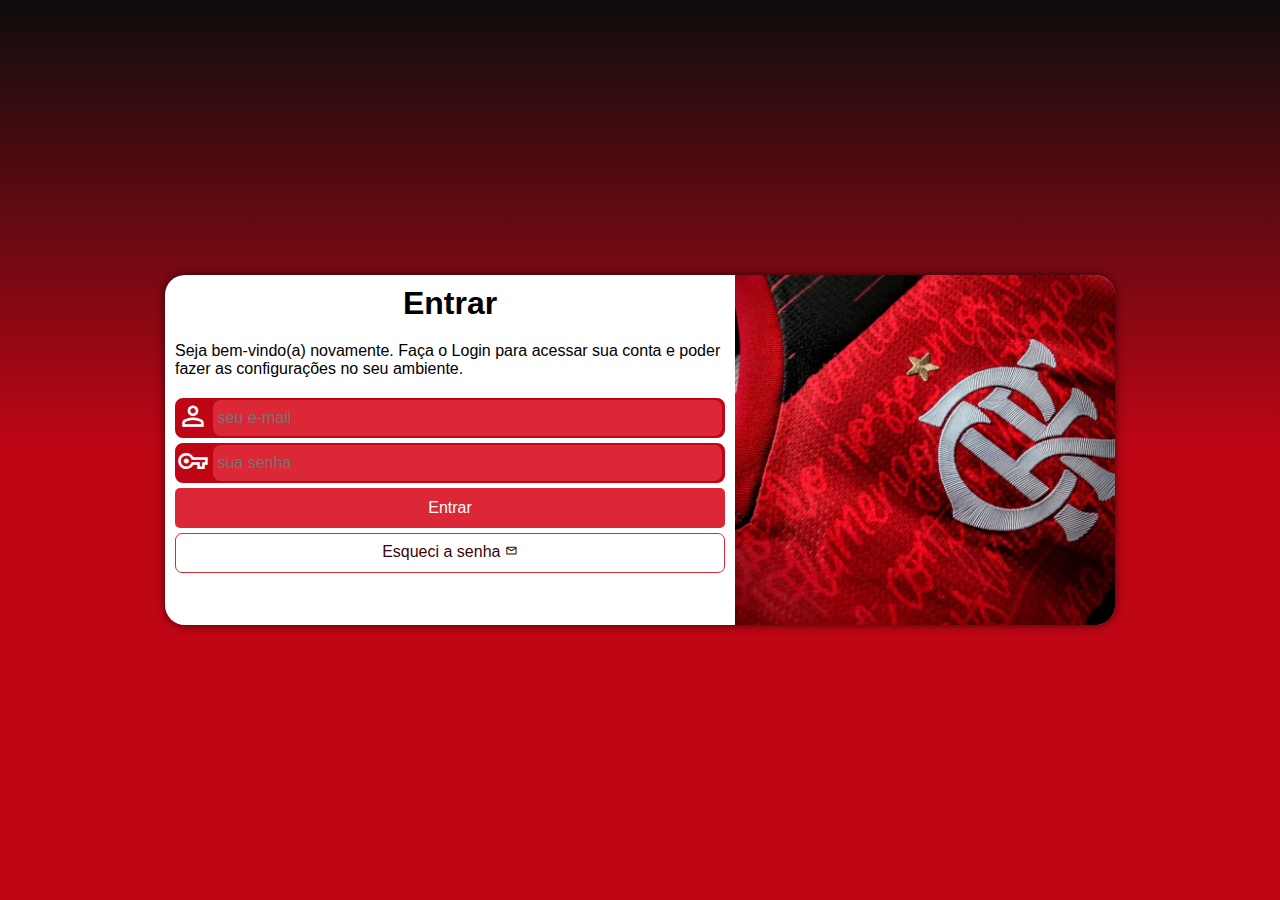
<file: login/index.html>
<!DOCTYPE html>
<html lang="pt-br">
<head>
    <meta charset="UTF-8">
    <meta name="viewport" content="width=device-width, initial-scale=1.0">
    <title>Login</title>
    <link rel="stylesheet" href="https://fonts.googleapis.com/css2?family=Material+Symbols+Outlined:opsz,wght,FILL,GRAD@24,400,0,0" />
    <link rel="stylesheet" href="estilos/style.css">
    <link rel="stylesheet" href="estilos/media-query.css">
    <link rel="shortcut icon" href="../imagens/flamengo-40.png" type="image/x-icon">
</head>
<body>
    <main>
        <section id="login">
            <div id="imagem">
                
            </div>
            <div id="formulario">
                <h1>Entrar</h1>
                <p>Seja bem-vindo(a) novamente. Faça o Login para acessar sua conta e poder fazer as configurações no seu ambiente. </p>
                <form action="../flamengo.html" method="get" autocomplete="on">
                    <div class="campo">
                        <span class="material-symbols-outlined">
                            person
                            </span>
                        <input type="email" name="email" id="ilogin" placeholder="seu e-mail" autocomplete="email" required max="30">
                        <label for="ilogin">Login</label>
                    </div>
                    <div class="campo">
                        <span class="material-symbols-outlined">
                            vpn_key
                            </span>
                        <input type="password" name="Senha" id="isenha" placeholder="sua senha" autocomplete="current-password" required min="8" max="20">
                        <label for="isenha">Senha</label>
                    </div>
                    <input type="submit" value="Entrar">
                    <a href="index.html" class="botao">
                        Esqueci a senha <i class="material-symbols-outlined">mail</i>
                    </a>
                </form>
            </div>
        </section>
    </main>
</body>
</html>
</file>
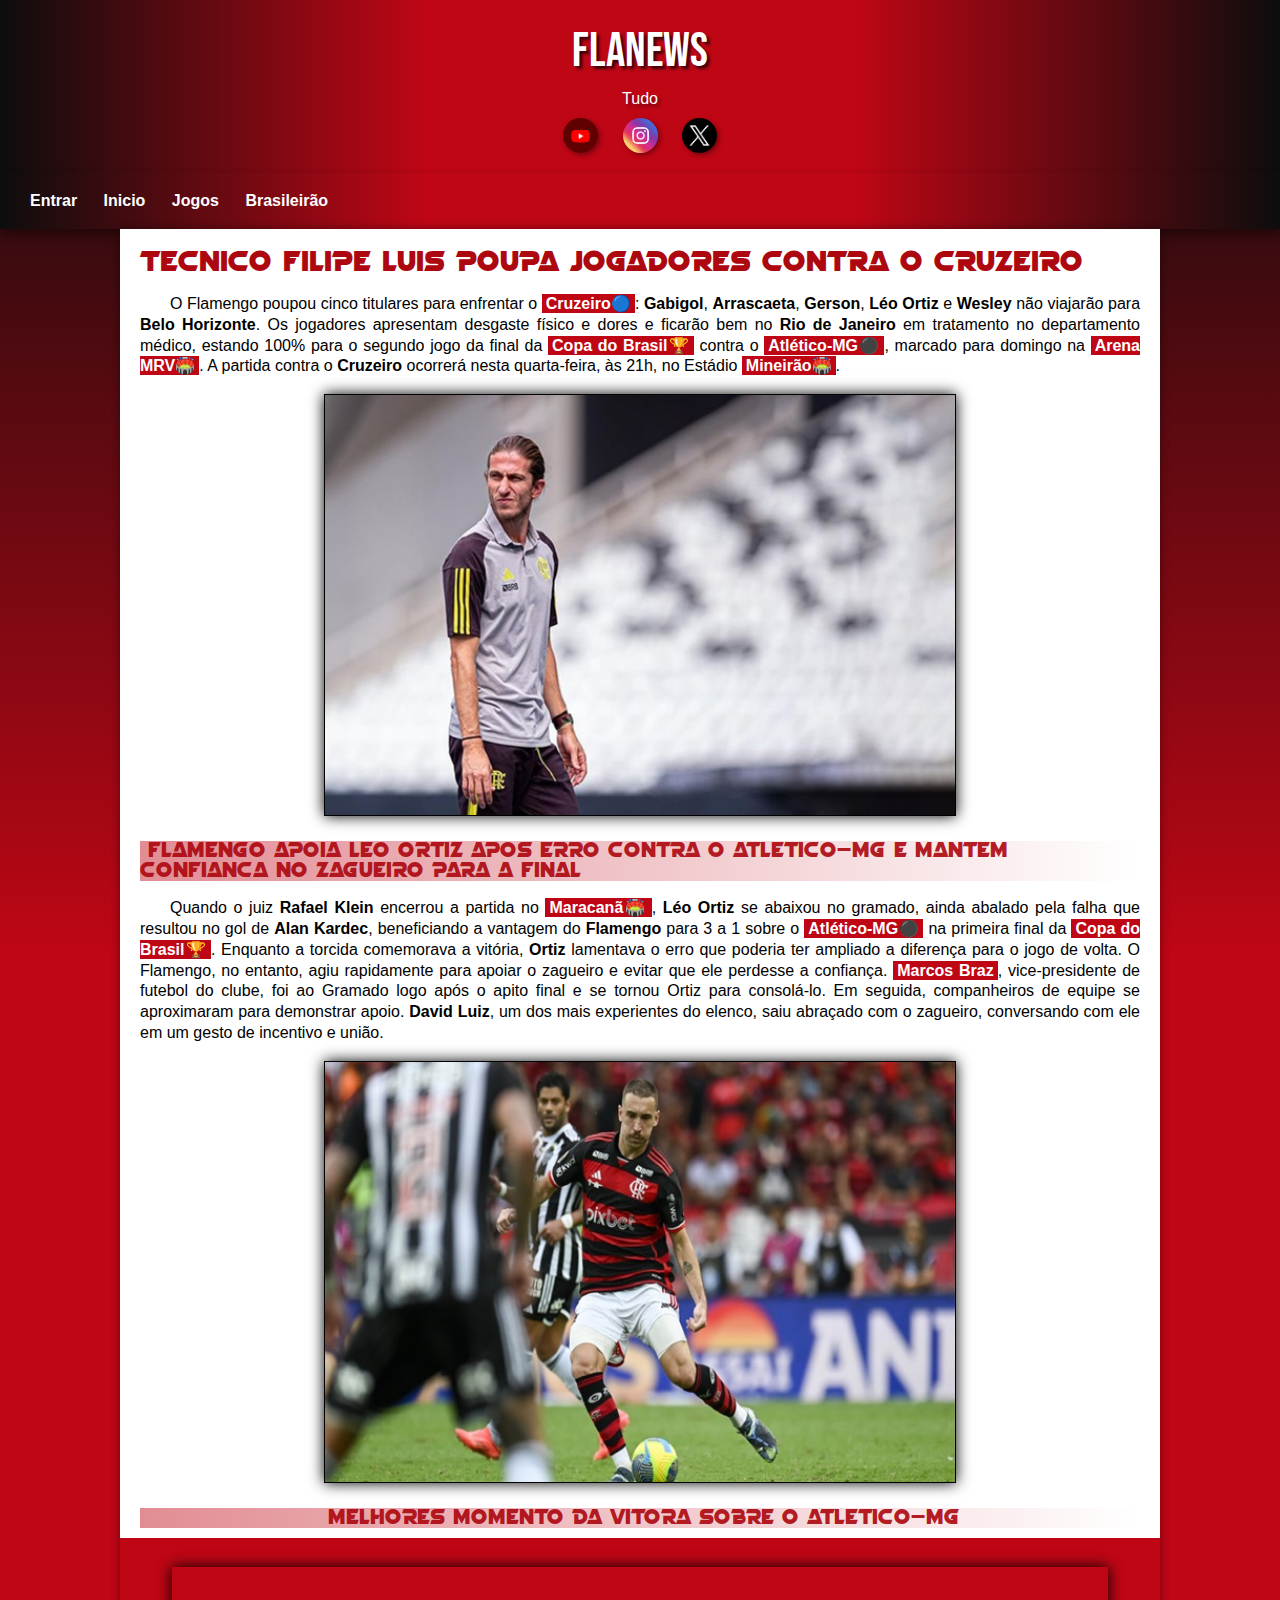
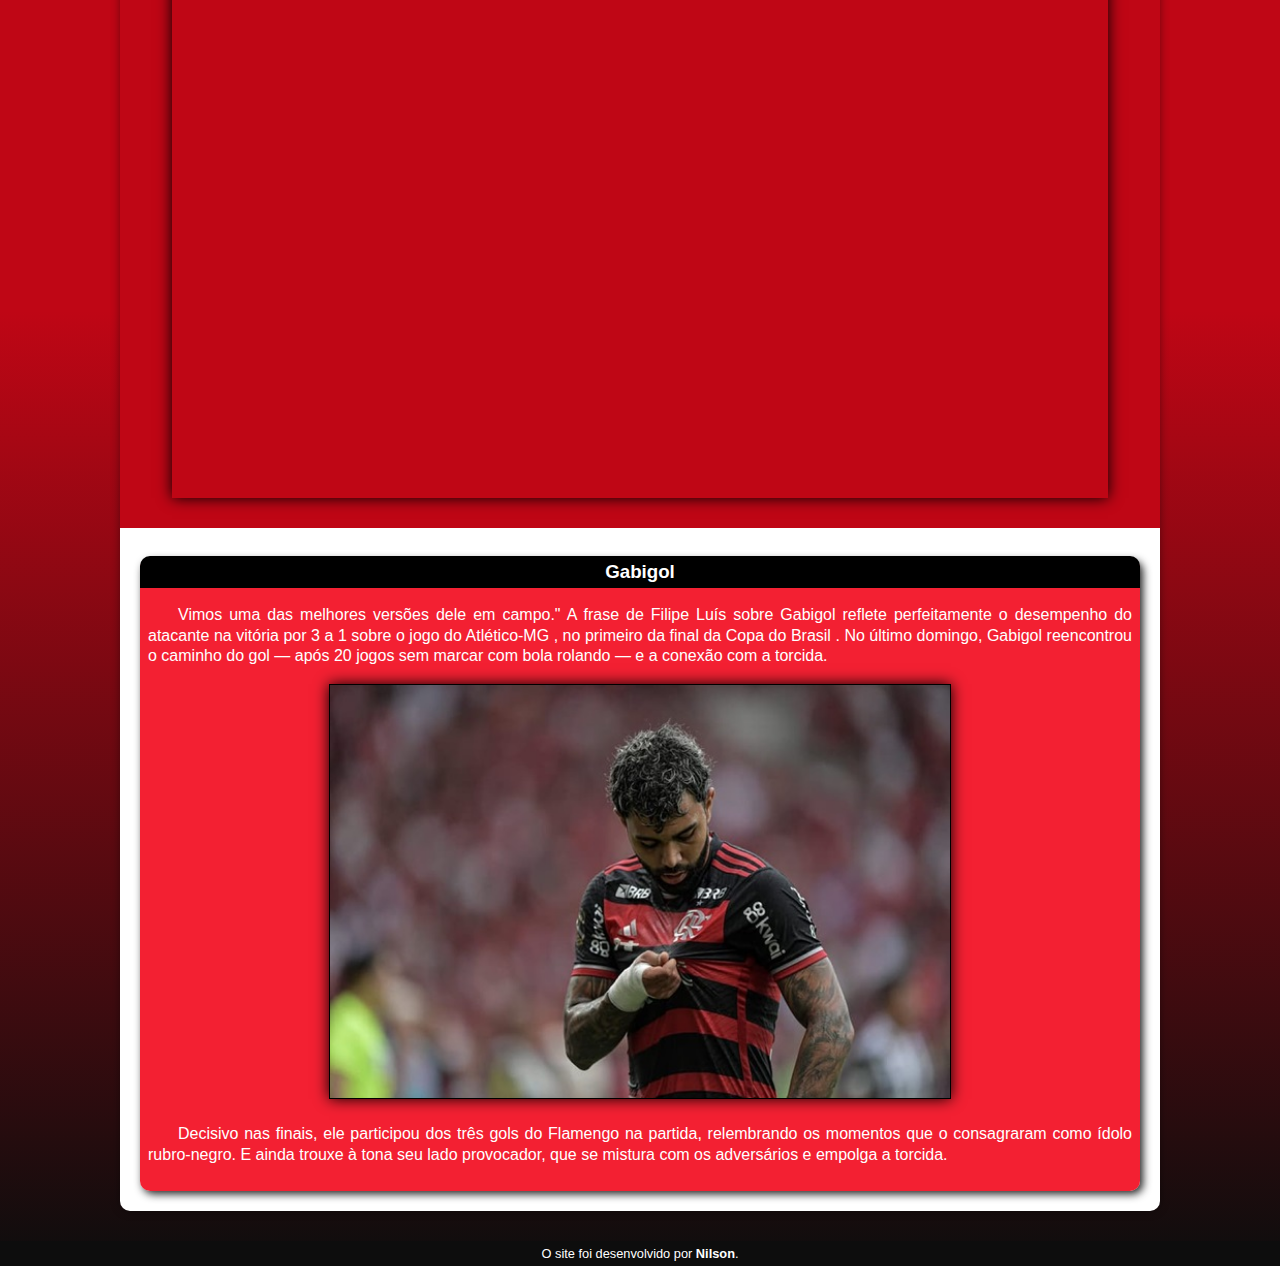
<file: flamengo.html>
<!DOCTYPE html>
<html lang="pt-br">
<head>
    <meta charset="UTF-8">
    <meta name="viewport" content="width=device-width, initial-scale=1.0">
    <title>Flamengo</title>
    <link rel="shortcut icon" href="imagens/flamengo-40.png" type="image/x-icon">
    <link rel="stylesheet" href="estilo css flamengo/style.css">
</head>
<body>
    <header>
        <h1>FLANEWS</h1>
        <p>Tudo sobre o mais querido do mundo, o rubro-negro, que nunca para.</p>
        <section id="redes-socias">
            <a href="https://www.youtube.com/channel/UCOa-WaNwQaoyFHLCDk7qKIw" target="_blank"><img src="imagens/logo-youtube.jpg" alt="youtube"></a>
            <a href="https://www.instagram.com/flamengo/" target="_blank"><img src="imagens/logo-instagram.jpg" alt="instragram"></a>
            <a href="https://twitter.com/Flamengo?ref_src=twsrc%5Egoogle%7Ctwcamp%5Eserp%7Ctwgr%5Eauthor" target="_blank"><img src="imagens/x.jpg" alt="X"></a>
    </header>
    <nav>
        <a href="login/Entrar.html" target="_self">Entrar</a>
        <a href="flamengo.html">Inicio</a>
        <a href="jogos.html" target="_self">Jogos</a>
        <a href="TabelaBr.html" target="_self">Brasileirão</a>
    </nav>
    <main>
        <article>
            <h1>Técnico Filipe Luís poupa jogadores contra o Cruzeiro</h1>

            <p>O Flamengo poupou cinco titulares para enfrentar o <a href="https://www.cruzeiro.com.br/">Cruzeiro🔵</a>: <strong>Gabigol</strong>, <strong>Arrascaeta</strong>, <strong>Gerson</strong>, <strong>Léo Ortiz</strong> e <strong>Wesley</strong> não viajarão para <strong>Belo Horizonte</strong>. Os jogadores apresentam desgaste físico e dores e ficarão bem no <strong>Rio de Janeiro</strong> em tratamento no departamento médico, estando 100% para o segundo jogo da final da <a href="https://pt.wikipedia.org/wiki/Copa_do_Brasil_de_Futebol">Copa do Brasil🏆</a> contra o <a href="https://atletico.com.br/">Atlético-MG⚫</a>, marcado para domingo na <a href="">Arena MRV🏟️</a>. A partida contra o <strong>Cruzeiro</strong> ocorrerá nesta quarta-feira, às 21h, no Estádio <a href="https://mineirao.com.br/">Mineirão🏟️</a>.

            </p>

            <picture>
                <source media="(max-width: 300px)" srcset="imagens/felipeluiz-300.jpg">
             <img src="imagens/felipe luiz.jpg">
            </picture>

        


            <h2>Flamengo apoia Léo Ortiz após erro contra o Atlético-MG e mantém confiança no zagueiro para a final </h2>


            
            <p>Quando o juiz <strong>Rafael Klein</strong> encerrou a partida no <a href="https://estadiomaracana.com.br/">Maracanã🏟️</a>,<strong> Léo Ortiz</strong> se abaixou no gramado, ainda abalado pela falha que resultou no gol de <strong>Alan Kardec</strong>, beneficiando a vantagem do <strong>Flamengo</strong> para 3 a 1 sobre o <a href="https://atletico.com.br/">Atlético-MG⚫</a> na primeira final da <a href="https://pt.wikipedia.org/wiki/Copa_do_Brasil_de_Futebol">Copa do Brasil🏆</a>. Enquanto a torcida comemorava a vitória, <strong>Ortiz</strong> lamentava o erro que poderia ter ampliado a diferença para o jogo de volta.
            O Flamengo, no entanto, agiu rapidamente para apoiar o zagueiro e evitar que ele perdesse a confiança. <a href="https://www.instagram.com/marcosbrazoficial/">Marcos Braz</a>, vice-presidente de futebol do clube, foi ao Gramado logo após o apito final e se tornou Ortiz para consolá-lo. Em seguida, companheiros de equipe se aproximaram para demonstrar apoio. <strong>David Luiz</strong>, um dos mais experientes do elenco, saiu abraçado com o zagueiro, conversando com ele em um gesto de incentivo e união.
                
            </p>

            <picture>
                 <source media="(max-width: 300px)" srcset="imagens/leoortis-300.jpg">
                <img src="imagens/leo ortis.jpg" alt="claudinho">
            </picture>

            

            <h2 style="text-align: center;">Melhores momento da vitora sobre o Atlético-MG</h2>

            <div class="video">
                <iframe width="560" height="315" src="https://www.youtube.com/embed/yCT92vptCfg?si=ayXPNrkkNll22MS0" title="YouTube video player" frameborder="0" allow="accelerometer; autoplay; clipboard-write; encrypted-media; gyroscope; picture-in-picture; web-share" referrerpolicy="strict-origin-when-cross-origin" allowfullscreen></iframe>

            </div>
            
            <aside>
                <h3 style="text-align: center;">Gabigol</h3> 
                <p style="color: white;">
                    Vimos uma das melhores versões dele em campo." A frase de Filipe Luís  sobre Gabigol  reflete perfeitamente o desempenho do atacante na vitória por 3 a 1 sobre o jogo do Atlético-MG , no primeiro da final da Copa do Brasil . No último domingo, Gabigol reencontrou o caminho do gol — após 20 jogos sem marcar com bola rolando  — e a conexão com a torcida.

                </p>
                <picture class="carlinhosimg">
                    <source media="(max-width: 300px)" srcset="imagens/gabigol-300.jpg">
                    <img src="imagens/gabigol.jpg" alt="Michael">
                </picture>
                <p style="color: white;">
                 Decisivo  nas finais, ele participou dos três gols do Flamengo  na partida, relembrando os momentos que o consagraram como ídolo rubro-negro. E ainda trouxe à tona seu lado provocador, que se mistura com os adversários e empolga a torcida.
                </p>
            </aside>
        </article>
    </main>
    <footer>
        </section>
        <p>O site foi desenvolvido por <a href="https://www.instagram.com/night_njr/" target="_blank">Nilson</a>.</p>
    </footer>
    <script>
        document.addEventListener("DOMContentLoaded", function() {
            const title = document.querySelector("header > p");
            const text = title.textContent;
            let i = 0;
            title.textContent = "";
            function type() {
                if (i < text.length) {
                    title.textContent += text.charAt(i);
                    i++;
                    setTimeout(type, 150);
                }
            }
            type();
        });
            
     
    </script>
</body>
</html>
</file>
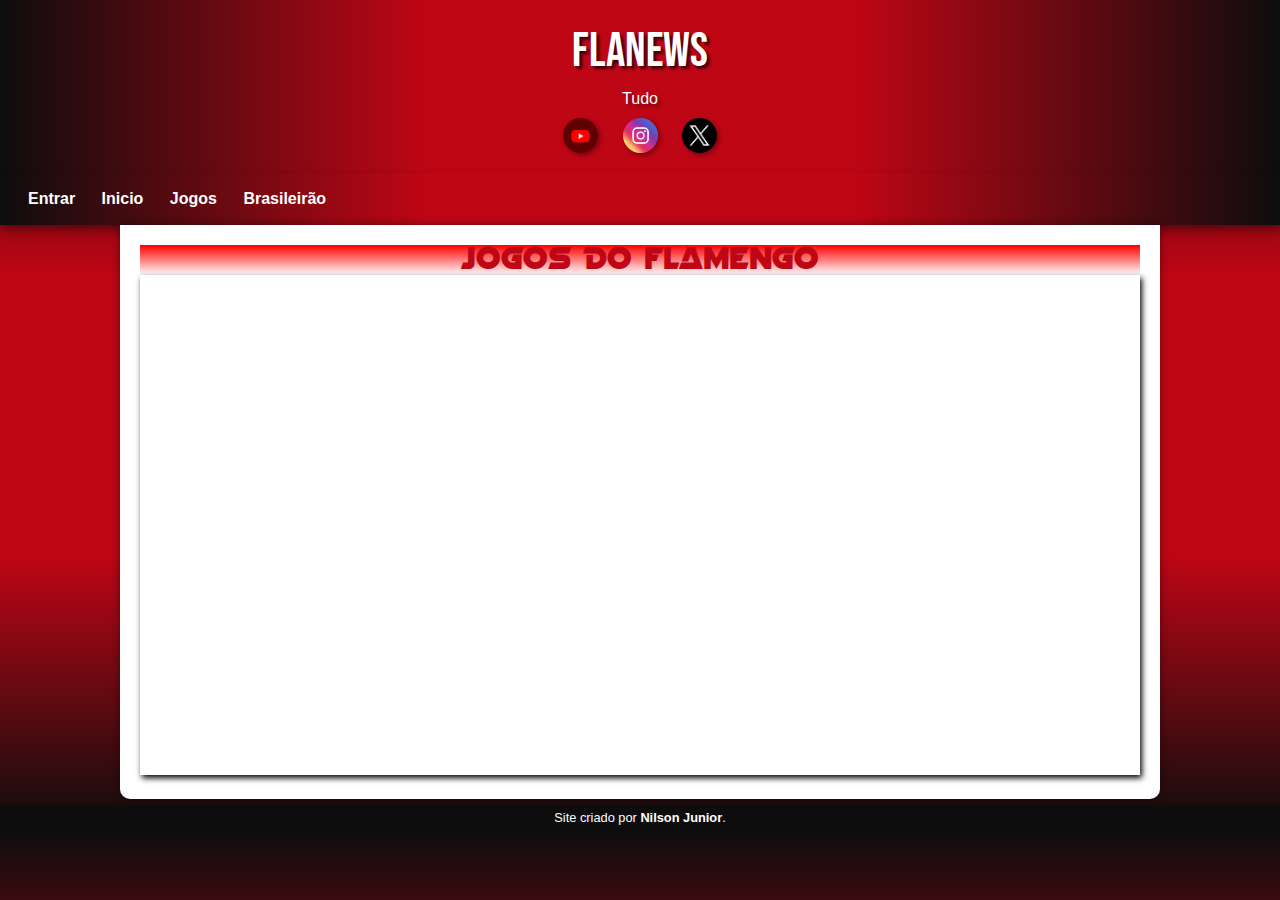
<file: jogos.html>
<!DOCTYPE html>
<html lang="pt-br">
<head>
    <meta charset="UTF-8">
    <meta name="viewport" content="width=device-width, initial-scale=1.0">
    <title>Tabela do brasileirão</title>
    <link rel="stylesheet" href="estilo css TabelaBr/Tabela.css">
    <link rel="shortcut icon" href="imagens/flamengo-40.png" type="image/x-icon">
</head>
<body>
    <header>
        <h1>FLANEWS</h1>
        <p>Tudo sobre o mais querido do mundo, o rubro negro nunca para.</p>
        <section id="redes-socias">
            <a href="https://www.youtube.com/channel/UCOa-WaNwQaoyFHLCDk7qKIw" target="_blank"><img src="imagens/logo-youtube.jpg" alt="youtube"></a>
            <a href="https://www.instagram.com/flamengo/" target="_blank"><img src="imagens/logo-instagram.jpg" alt="instragram"></a>
            <a href="https://twitter.com/Flamengo?ref_src=twsrc%5Egoogle%7Ctwcamp%5Eserp%7Ctwgr%5Eauthor" target="_blank"><img src="imagens/x.jpg" alt="X"></a>
        </section>
    </header>
    <nav>
        <a href="login/Entrar.html" target="_self">Entrar</a>
        <a href="flamengo.html">Inicio</a>
        <a href="jogos.html" target="_self">Jogos</a>
        <a href="TabelaBr.html" target="_self">Brasileirão</a>
    </nav>
    <main>
        <h1 style="text-align: center;">Jogos do Flamengo</h1>
        <iframe src="https://ge.globo.com/futebol/times/flamengo/agenda-de-jogos-do-flamengo/" frameborder="0" referrerpolicy="no-referrer" sandbox="allow-scripts" height="500" width="400">
            <a href="https://ge.globo.com/futebol/times/flamengo/agenda-de-jogos-do-flamengo/">Site do GE</a>
        </iframe>
    </main>
    <footer>
        <p> Site criado por <a href="https://www.instagram.com/night_njr/" target="_blank">Nilson Junior</a>.</p>
    </footer>
    <script>
        document.addEventListener("DOMContentLoaded", function() {
            const title = document.querySelector("header > p");
            const text = title.textContent;
            let i = 0;
            title.textContent = "";
            function type() {
                if (i < text.length) {
                    title.textContent += text.charAt(i);
                    i++;
                    setTimeout(type, 150);
                }
            }
            type();
        });
            
     
    </script>
</body>
</html>
</file>
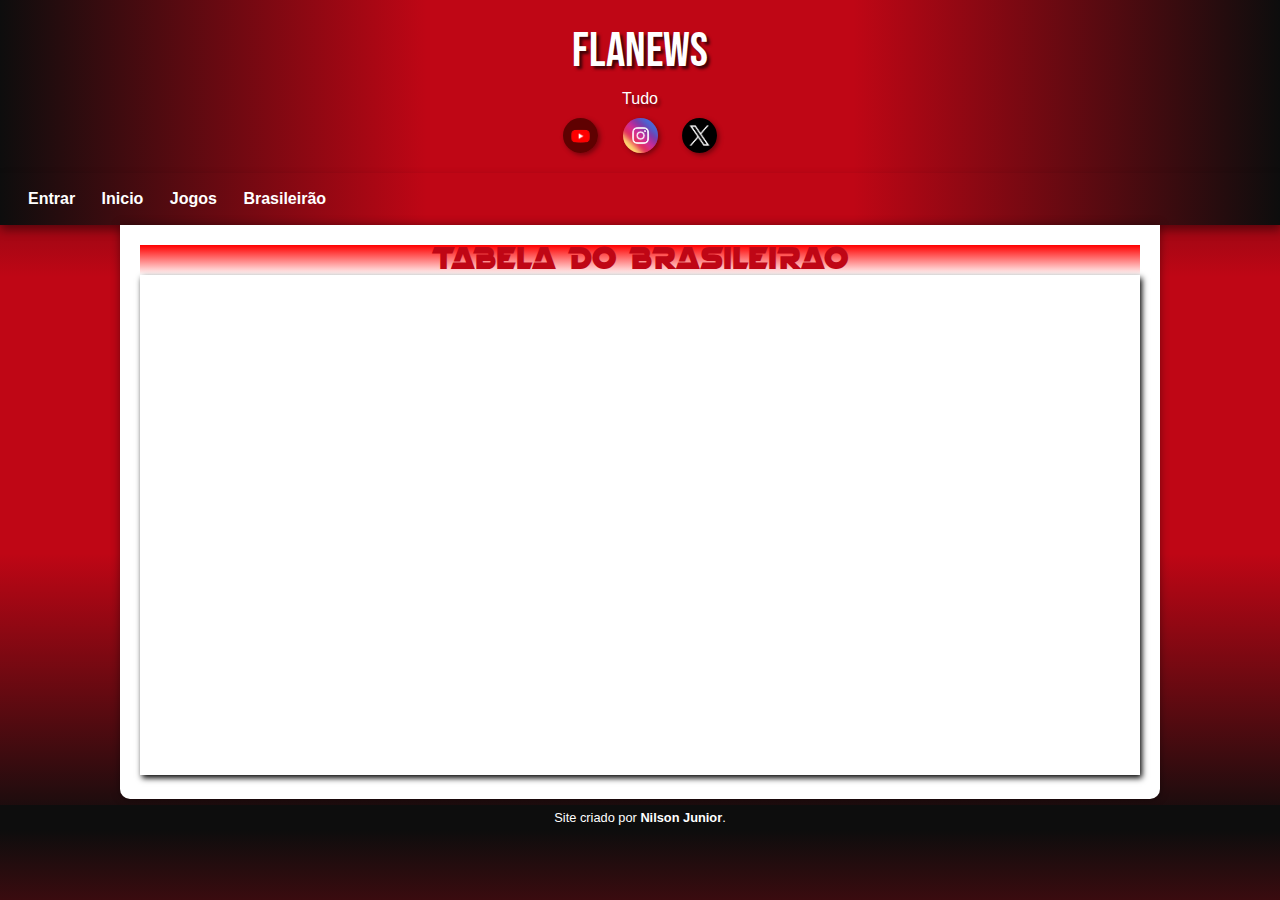
<file: TabelaBr.html>
<!DOCTYPE html>
<html lang="pt-br">
<head>
    <meta charset="UTF-8">
    <meta name="viewport" content="width=device-width, initial-scale=1.0">
    <title>Tabela do brasileirão</title>
    <link rel="stylesheet" href="estilo css TabelaBr/Tabela.css">
    <link rel="shortcut icon" href="/imagens/flamengo-40.png" type="image/x-icon">
</head>
<body>
    <header>
        <h1>FLANEWS</h1>
        <p>Tudo sobre o mais querido do mundo, o rubro negro nunca para.</p>
        <section id="redes-socias">
            <a href="https://www.youtube.com/channel/UCOa-WaNwQaoyFHLCDk7qKIw" target="_blank"><img src="imagens/logo-youtube.jpg" alt="youtube"></a>
            <a href="https://www.instagram.com/flamengo/" target="_blank"><img src="imagens/logo-instagram.jpg" alt="instragram"></a>
            <a href="https://twitter.com/Flamengo?ref_src=twsrc%5Egoogle%7Ctwcamp%5Eserp%7Ctwgr%5Eauthor" target="_blank"><img src="imagens/x.jpg" alt="X"></a>
        </section>
    </header>
    <nav>
        <a href="login/Entrar.html" target="_self">Entrar</a>
        <a href="flamengo.html">Inicio</a>
        <a href="jogos.html" target="_self">Jogos</a>
        <a href="TabelaBr.html" target="_self">Brasileirão</a>
    </nav>
    <main>
        <h1 style="text-align: center;">Tabela do Brasileirão</h1>
        <iframe src="https://ge.globo.com/futebol/brasileirao-serie-a/" frameborder="0" referrerpolicy="no-referrer" height="500" width="400">
            <a href="https://ge.globo.com/futebol/brasileirao-serie-a/">Site do GE</a>
        </iframe>
    </main>
    <footer>
        <p> Site criado por <a href="https://www.instagram.com/night_njr/" target="_blank">Nilson Junior</a>.</p>
    </footer>
    <script>
        document.addEventListener("DOMContentLoaded", function() {
            const title = document.querySelector("header > p");
            const text = title.textContent;
            let i = 0;
            title.textContent = "";
            function type() {
                if (i < text.length) {
                    title.textContent += text.charAt(i);
                    i++;
                    setTimeout(type, 150);
                }
            }
            type();
        });
            
     
    </script>
</body>
</html>
</file>
<file: login/estilos/style.css>
@charset "UTF-8";

/*  Paletas de cores
    preto:#0D0D0D
    vermelhos : #BF0615, #BF0615 ,#8C0410, #F20530, #F20530, #F20519    
*/
* {
    font-family: Arial, Helvetica, sans-serif;
    padding: 0px;
    margin: 0px;
    box-sizing: border-box;
}
body, html {
    background-image: linear-gradient(to bottom, #0D0D0D, #BF0615, #BF0615);
    height: 100vh;
    width: 100vw;

}
main {
    position: relative;
    height: 100vh;
    width: 100vw;
}
section#login {
    position: absolute;
    top: 50%;
    left: 50%;
    transform: translate(-50%, -50%);
    overflow: hidden;

    background-color: white;
    width: 250px;
    height: 472px;
    border-radius: 20px;
    box-shadow: 0px 0px 10px rgba(0, 0, 0, 0.644);
    transition: width .3s, height .3s;
    transition-timing-function: ease;

}
#imagem {
    display: block;
    background: #BF0615 url(../imagens/flamengo\ com\ direitos.jpg) no-repeat;
    background-size: cover;
    background-position: center ;
    height: 170px;
}
section#login > div#formulario {
    display: block;
    padding: 10px;
}
div#formulario > h1 {
    text-align: center;
    margin-bottom: 10px;
}
div#formulario > p {
    font-size: 0.8em;
}
form > div.campo {
    background-color: #BF0615;
    border: 2px solid #BF0615;
    display: block;
    width: 100%;
    height: 40px;
    border-radius: 8px;
    margin: 5px 0px;
}
div.campo > label {
    display: none;
}
div.campo > span {
    color: white;
    font-size: 2em;
    
}
div.campo > input {
    background-color: #DC2736;
    font-size: 1em;
    width: calc(100% - 37px);
    height: 100%;
    border: 0px;
    border-radius: 8px;
    padding: 4px;
    transform: translateY(-9px);
}
div.campo > input:focus-within {
    background-color: white;
    border: none;
}
form > input[type=submit] {
    display: block;
    font-size: 1em;
    width: 100%;
    height: 40px;
    background-color: #DC2736;
    color: white;
    border: none;
    border-radius: 5px;
}
form > input[type=submit]:hover {
    background-color: #410106;
}
form > a.botao {
    display: block;
    text-align: center;
    font-size: 1em;
    width: 100%;
    height: 40px;
    padding-top: 9px;
    margin-top: 5px;
    background-color: white;
    color: #410106;
    border: 1px solid #DC2736;
    border-radius: 7px;
    text-decoration: none;
}
form > a.botao:hover {
    background-color: #DC2736;
}
form > a.botao > i {
    font-size: 0.8em;
}
</file>
<file: login/estilos/media-query.css>
@charset "UTF-8";

@media screen and (min-width: 768px) and (max-width: 992px) {
    body {
        background-image: linear-gradient(to bottom, #0D0D0D, #BF0615, #BF0615);
    }
    section#login {
        width: 80vw;
        height: 280px;
    }
    section#login > div#imagem {
        float: right;
        width: 40%;
        height: 100%;
    }
    section#login > div#formulario {
        float: left;
        width: 60%;
    }
}
@media screen and (min-width: 992px) {
    body {
        background-image: linear-gradient(to bottom, #0D0D0D, #BF0615, #BF0615);
    }
    section#login {
        width: 950px;
        height: 350px;
    }
    section#login > div#imagem {
        float: right;
        width: 40%;
        height: 100%;
    }
    section#login > div#formulario {
        float: left;
        width: 60%;
    }
    /*aula4*/
    div#formulario > h1 {
        font-size: 2em;
    }
    div#formulario > p {
        font-size: 1em;
        margin: 20px 0px;
    }
}
</file>
<file: estilo css flamengo/style.css>
@charset "UTF-8";
@font-face {
    font-family: 'Brandy';
    src: url('fonts/Brandy.ttf') format('truetype');
    font-weight: normal;
    font-style: normal;
    font-family: 'Brandy', Times, serif;
}
@font-face {
    font-family: 'Bebas';
    src: url('fonts/BebasNeue-Regular.ttf') format('truetype');
    font-weight: normal;
    font-style: normal;
    font-family: 'Bebas', Times, serif;
}
:root {
    --cor0: #A89593;
    --cor1: white;
    --cor2: #D2232A;
    --cor3: #000000;
    --cor4: #8C0410;
    --cor5: #F20530;
    --cor6: #F20519;

    --fonte-destaque: 'Bebas', Times, serif;
    --fonte-padrao:'Brandy', Times, serif;
}
* {
    margin: 0px;
    padding: 0px;
}
body {
    background-image: linear-gradient(to bottom, #0D0D0D, #BF0615, #BF0615, #0D0D0D);
    font-family: Arial, Helvetica, sans-serif;
}

header {
    background-image: linear-gradient(to right, #0D0D0D, #BF0615, #BF0615, #0D0D0D);
    min-height: 105px;
    text-align: center;
    padding-top: 40px;
    padding-bottom: 6px;
}
header > h1 {
    font-family: var(--fonte-destaque);
    color: white;
    margin-top: -17px;
    margin-bottom: 10px;
    font-size: 3em;
    font-weight: normal;
    text-shadow: 3px 3px 3px rgba(0, 0, 0, 0.671);
}
header > p {
    color: white;
    font-size: 1.0em;
    max-width: 500px;
    margin: auto;
    padding-left: 10px;
    padding-right: 10px;
    text-shadow: 3px 3px 3px rgba(0, 0, 0, 0.404);
}
nav {
    background-image: linear-gradient(to right, #0D0D0D, #BF0615, #BF0615, #0D0D0D);
    padding: 19px;
    box-shadow: 1px 5px 9px rgba(0, 0, 0, 0.418);
}
nav > a {
    color: white;
    padding: 11px;
    text-decoration: none;
    font-weight: bold;
    border-radius: 10px;
    transition-duration: .5s;
}
nav > a:hover {
    background-color: #bf061596;
    color: black;
}
main {
    min-width: 300px;
    max-width: 1000px;
    padding: 20px;
    margin: auto;
    margin-bottom: 30px;
    background-color: white;
    box-shadow: 0px 0px 10px rgba(0, 0, 0, 0.418);
    border-bottom-left-radius: 10px;
    border-bottom-right-radius: 10px;
}
main h1 {
    color: #ad080f;
    font-family: var(--fonte-padrao);
    font-weight: normal;
    font-size: 1.8em;
}
main h2 {
    color: #ad0810eb;
    font-family: var(--fonte-padrao);
    font-size: 1.3em;
    font-weight: normal;
    background-image: linear-gradient(to right, #bf061575, transparent);
    text-indent: 8px;
    margin-bottom: 10px;
}
main p {
    margin: 17px 0px;
    text-align: justify;
    text-indent: 30px;
    font-size: 1em;
    line-height: 1.3em;
}
main strong {
    color: black;
    font-weight: bold;
}
main a {
    text-decoration: none;
    font-weight: bold;
    color: white;
    background-color: #BF0615;
    padding: 1px 4px;
}
main a:hover {
    text-decoration: underline;
    color: black;
    background-color: #BF0615;
}

/* Estilos atualizados para imagens responsivas */
main img, aside img {
    width: 63%;
    height: auto;
    padding: 0px;
    display: block;
    margin: auto;
    margin-bottom: 25px;
    box-shadow: 0px 0px 14px black;
    border: 1px solid black;
}

/* Ajuste para dispositivos móveis */
@media (max-width: 600px) {
    main img, aside img {
        width: 100%;
    }
}

div.video {
    background-color: #BF0615;
    margin: 9px -20px 30px -20px;
    padding: 20px;
    padding-bottom: 57%;
    position: relative;
}
div.video > iframe {
    position: absolute;
    top: 5%;
    left: 5%;
    width: 90%;
    height: 90%;
    box-shadow: 0px 0px 14px black;
}
aside {
    background-color: #f20519e3;
    padding: 8px;
    border-radius: 10px;
    box-shadow: 3px 3px 8px #000000e0;
}
aside h3 {
    background-color: black;
    color: white;
    padding: 5px;
    margin: -10px -8px 0px -8px;
    border-radius: 10px 10px 0px 0px;
}
footer {
    background-color: #0D0D0D;
    color: white;
    text-align: center;
    font-size: 0.8em;
    padding: 5px;
}
footer a {
    color: white;
    text-decoration: none;
    font-weight: bold;
}
footer a:hover {
    text-decoration: underline;
    color: #BF0615;
}
section#telefone {
    position: absolute;
    top: 50%;
    left: 50%;
    transform: translate(-50%, -50%);

    height: 627px;
    width: 311px;
    background-color: blue;
    background: url(../imagens/frame-iphone.png) no-repeat;
}
section#redes-socias {
    text-align: center;
}
section#redes-socias img {
    width: 35px;
    margin: 10px;
    border-radius: 50%;
    box-shadow: 2px 2px 5px rgba(0, 0, 0, 0.404);
    box-sizing: border-box;
}
section#redes-socias img:hover {
    border: 2px solid rgba(255, 255, 255, 0.658);
    transform: translate(-3px, -3px);
    box-shadow: 5px 5px 10px rgba(0, 0, 0, 0.603);
    transition: transform .5s, border .3s;
}
</file>
<file: estilo css TabelaBr/Tabela.css>
@font-face {
    font-family: 'Brandy';
    src: url('fonts/Brandy.ttf') format('truetype');
    font-weight: normal;
    font-style: normal;
    font-family: 'Brandy', Times, serif;
}
@font-face {
    font-family: 'Bebas';
    src: url('fonts/BebasNeue-Regular.ttf') format('truetype');
    font-weight: normal;
    font-style: normal;
    font-family: 'Bebas', Times, serif;
}
:root {
    --cor0: #A89593;
    --cor1: white;
    --cor2: #D2232A;
    --cor3: #000000;
    --cor4: #8C0410;
    --cor5: #F20530;
    --cor6: #F20519;

    --fonte-destaque: 'Bebas', Times, serif;
    --fonte-padrao:'Brandy', Times, serif;
}
* {
    margin: 0px;
    padding: 0px;
}
body {
    background-image: linear-gradient(to bottom, #0D0D0D, #BF0615, #BF0615, #0D0D0D);
    font-family: Arial, Helvetica, sans-serif;
}

header {
    background-image: linear-gradient(to right, #0D0D0D, #BF0615, #BF0615, #0D0D0D);
    min-height: 105px;
    text-align: center;
    padding-top: 40px;
    padding-bottom: 6px;
}
header > h1 {
    font-family: var(--fonte-destaque);
    color: white;
    margin-top: -17px;
    margin-bottom: 10px;
    font-size: 3em;
    font-weight: normal;
    text-shadow: 3px 3px 3px rgba(0, 0, 0, 0.671);
}
header > p {
    color: white;
    font-size: 1.0em;
    max-width: 500px;
    margin: auto;
    padding-left: 10px;
    padding-right: 10px;
    text-shadow: 3px 3px 3px rgba(0, 0, 0, 0.404);
}
nav {
    background-image: linear-gradient(to right, #0D0D0D, #BF0615, #BF0615, #0D0D0D);
    padding: 17px;
    box-shadow: 1px 5px 9px rgba(0, 0, 0, 0.418);
}
nav > a {
    color: white;
    padding: 11px;
    text-decoration: none;
    font-weight: bold;
    border-radius: 10px;
    transition-duration: .5s;
}
nav > a:hover {
    background-color: #bf061596;
    color: black;
}
main {
    min-width: 300px;
    max-width: 1000px;
    padding: 20px;
    margin: auto;
    margin-bottom: 6px;
    background-color: white;
    box-shadow: 0px 0px 10px rgba(0, 0, 0, 0.418);
    border-bottom-left-radius: 10px;
    border-bottom-right-radius: 10px;
}
main h1, caption {
    
    font-family: var(--fonte-padrao);
    font-weight: normal;
    background-image: linear-gradient(to bottom, red, white);
    color: #BF0615;
    
}
main h2 {
    color: #ad0810eb;
    font-family: var(--fonte-padrao);
    font-size: 1.3em;
    font-weight: normal;
    background-image: linear-gradient(to right, #bf061575, transparent);
    text-indent: 8px;
    margin-bottom: 10px;
}
main p {
    margin: 17px 0px;
    text-align: justify;
    text-indent: 30px;
    font-size: 1em;
    line-height: 1.3em;
}
main strong {
    color: black;
    font-weight: bold;
}
main a {
    text-decoration: none;
    font-weight: bold;
    color: white;
    background-color: #BF0615;
    padding: 1px 4px;
}
main a:hover {
    text-decoration: underline;
    color: black;
    background-color: #BF0615;
}
table {
    border-collapse: collapse;
    width: 100%;
}
th, td {
    border: 1px solid black; /* Define a borda das células */
    padding: 8px; /* Define o espaçamento interno das células */
    text-align: left; /* Alinha o texto à esquerda */
}
th {
    background-color: #f2f2f2; /* Cor de fundo para o cabeçalho */
}
.nomesclub {
    
    align-items: center;
    background-color: #ffffff; /* Cor de fundo para a célula */
}
.nomesclub span {
    display: inline-block;
    width: 30px; /* Define a largura fixa para o número */
    text-align: right; /* Alinha o número à direita dentro do bloco */
    margin-right: 8px; /* Ajusta o espaçamento entre o número e o nome */
}
iframe {
    width: 100%;
    height: 500px;
    max-width: 1000x; /* Define um tamanho máximo para o iframe */
    box-shadow: 2px 3px 6px black;
}
footer {
    background-color: #0D0D0D;
    color: white;
    text-align: center;
    font-size: 0.8em;
    padding: 5px;
}
footer a {
    color: white;
    text-decoration: none;
    font-weight: bold;
}
footer a:hover {
    text-decoration: underline;
    color: #BF0615;
}
section#telefone {
    position: absolute;
    top: 50%;
    left: 50%;
    transform: translate(-50%, -50%);

    height: 627px;
    width: 311px;
    background-color: blue;
    background: url(../imagens/frame-iphone.png) no-repeat;
}
section#redes-socias {
    text-align: center;
}
section#redes-socias img {
    width: 35px;
    margin: 10px;
    border-radius: 50%;
    box-shadow: 2px 2px 5px rgba(0, 0, 0, 0.404);
    box-sizing: border-box;
}
section#redes-socias img:hover {
    border: 2px solid rgba(255, 255, 255, 0.658);
    transform: translate(-3px, -3px);
    box-shadow: 5px 5px 10px rgba(0, 0, 0, 0.603);
    transition: transform .5s, border .3s;
}
</file>
